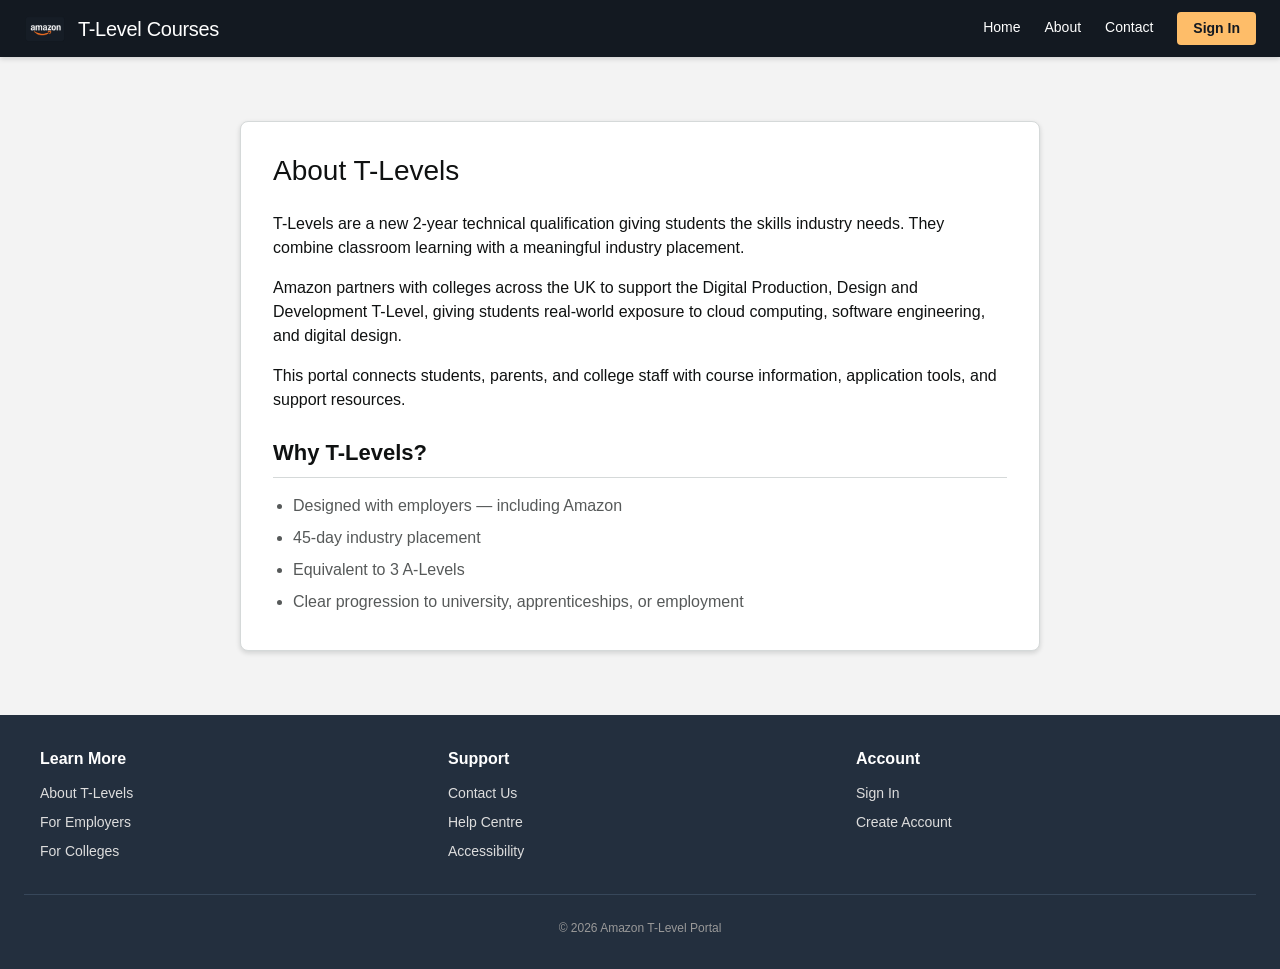
<file: src/main/resources/static/about.html>
<!DOCTYPE html><html lang="en"><head><link rel="stylesheet" href="styles/main.css"><meta charset="UTF-8"><meta name="viewport" content="width=device-width,initial-scale=1.0"><title>About — Amazon T-Level</title></head><body><header class="site-header"><a href="index.html" class="brand"><img src="assets/images/amazon-logo.png" alt="Amazon"><span>T-Level Courses</span></a><input type="checkbox" id="menu-toggle" class="menu-toggle"><label for="menu-toggle" class="menu-icon">☰</label><nav class="nav-links"><a href="index.html">Home</a><a href="about.html">About</a><a href="contact.html">Contact</a><a href="choose-login.html" class="btn-small">Sign In</a></nav></header><main><div class="container container-wide" style="max-width:800px"><h1 class="page-title">About T-Levels</h1><p style="margin-bottom:16px">T-Levels are a new 2-year technical qualification giving students the skills industry needs. They combine classroom learning with a meaningful industry placement.</p><p style="margin-bottom:16px">Amazon partners with colleges across the UK to support the Digital Production, Design and Development T-Level, giving students real-world exposure to cloud computing, software engineering, and digital design.</p><p style="margin-bottom:24px">This portal connects students, parents, and college staff with course information, application tools, and support resources.</p><h2 class="section-title">Why T-Levels?</h2><ul style="margin-left:20px;color:var(--text-secondary)"><li style="margin-bottom:8px">Designed with employers — including Amazon</li><li style="margin-bottom:8px">45-day industry placement</li><li style="margin-bottom:8px">Equivalent to 3 A-Levels</li><li style="margin-bottom:8px">Clear progression to university, apprenticeships, or employment</li></ul></div></main><footer class="site-footer"><div class="footer-content"><div class="footer-col"><h4>Learn More</h4><a href="about.html">About T-Levels</a><a href="#">For Employers</a><a href="#">For Colleges</a></div><div class="footer-col"><h4>Support</h4><a href="contact.html">Contact Us</a><a href="#">Help Centre</a><a href="#">Accessibility</a></div><div class="footer-col"><h4>Account</h4><a href="choose-login.html">Sign In</a><a href="signup.html">Create Account</a></div></div><div class="footer-bottom">© 2026 Amazon T-Level Portal</div></footer></body></html>
</file>
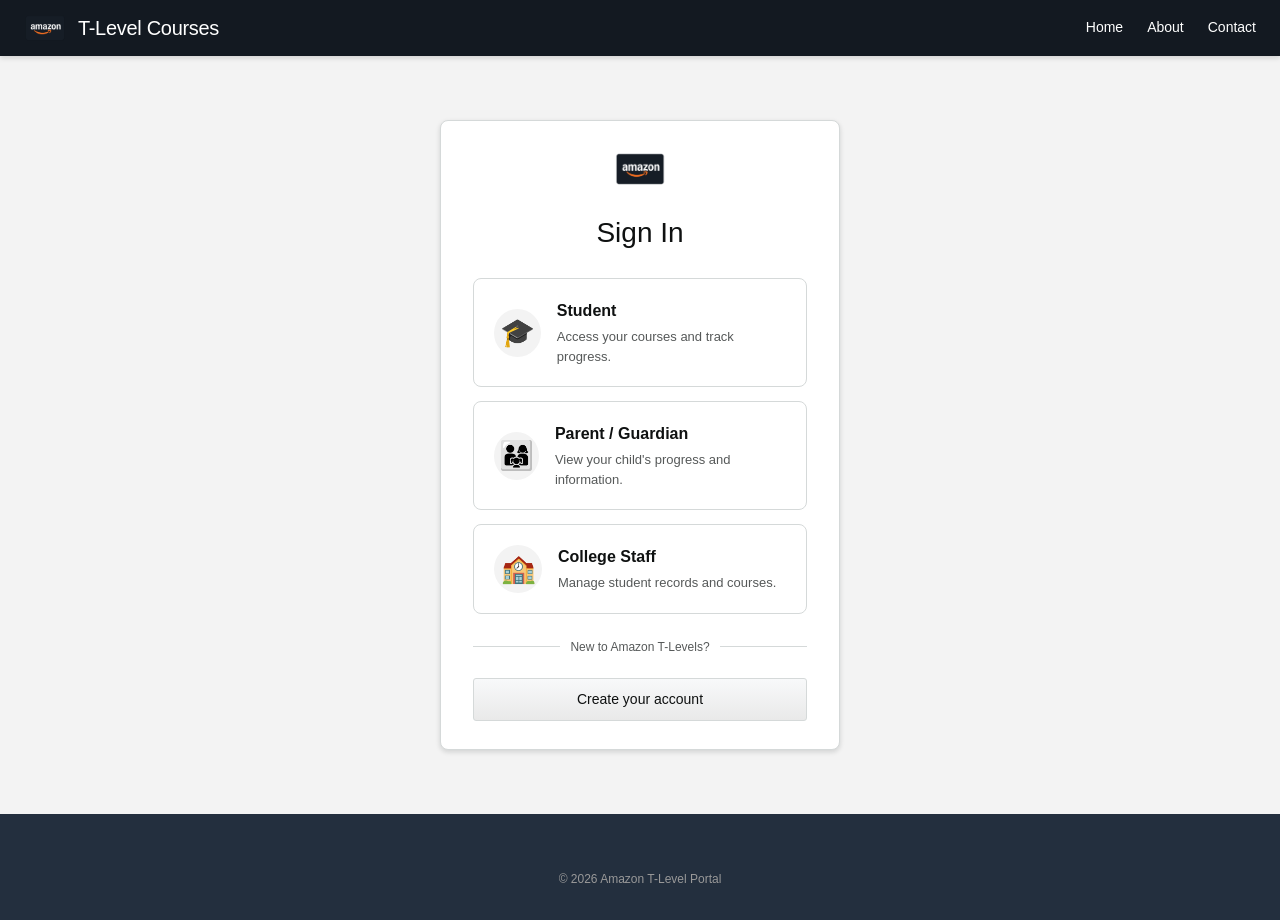
<file: src/main/resources/static/choose-login.html>
<!DOCTYPE html><html lang="en"><head><link rel="stylesheet" href="styles/main.css"><meta charset="UTF-8"><meta name="viewport" content="width=device-width,initial-scale=1.0"><title>Choose Login — Amazon T-Level</title></head><body><header class="site-header"><a href="index.html" class="brand"><img src="assets/images/amazon-logo.png" alt="Amazon"><span>T-Level Courses</span></a><input type="checkbox" id="menu-toggle" class="menu-toggle"><label for="menu-toggle" class="menu-icon">☰</label><nav class="nav-links"><a href="index.html">Home</a><a href="about.html">About</a><a href="contact.html">Contact</a></nav></header><main><div class="container"><div class="text-center mb-2"><img src="assets/images/amazon-logo.png" alt="Amazon" style="height:40px"></div><h1 class="text-center page-title">Sign In</h1><div class="choice-menu"><a href="student-login.html" class="choice-card"><div class="choice-icon">🎓</div><div class="choice-info"><h3>Student</h3><p>Access your courses and track progress.</p></div></a><a href="student-login.html" class="choice-card"><div class="choice-icon">👨‍👩‍👧</div><div class="choice-info"><h3>Parent / Guardian</h3><p>View your child's progress and information.</p></div></a><a href="student-login.html" class="choice-card"><div class="choice-icon">🏫</div><div class="choice-info"><h3>College Staff</h3><p>Manage student records and courses.</p></div></a></div><div class="divider"><span>New to Amazon T-Levels?</span></div><a href="signup.html" class="btn btn-secondary">Create your account</a></div></main><footer class="site-footer"><div class="footer-bottom" style="border:none;margin-top:0">© 2026 Amazon T-Level Portal</div></footer></body></html>
</file>
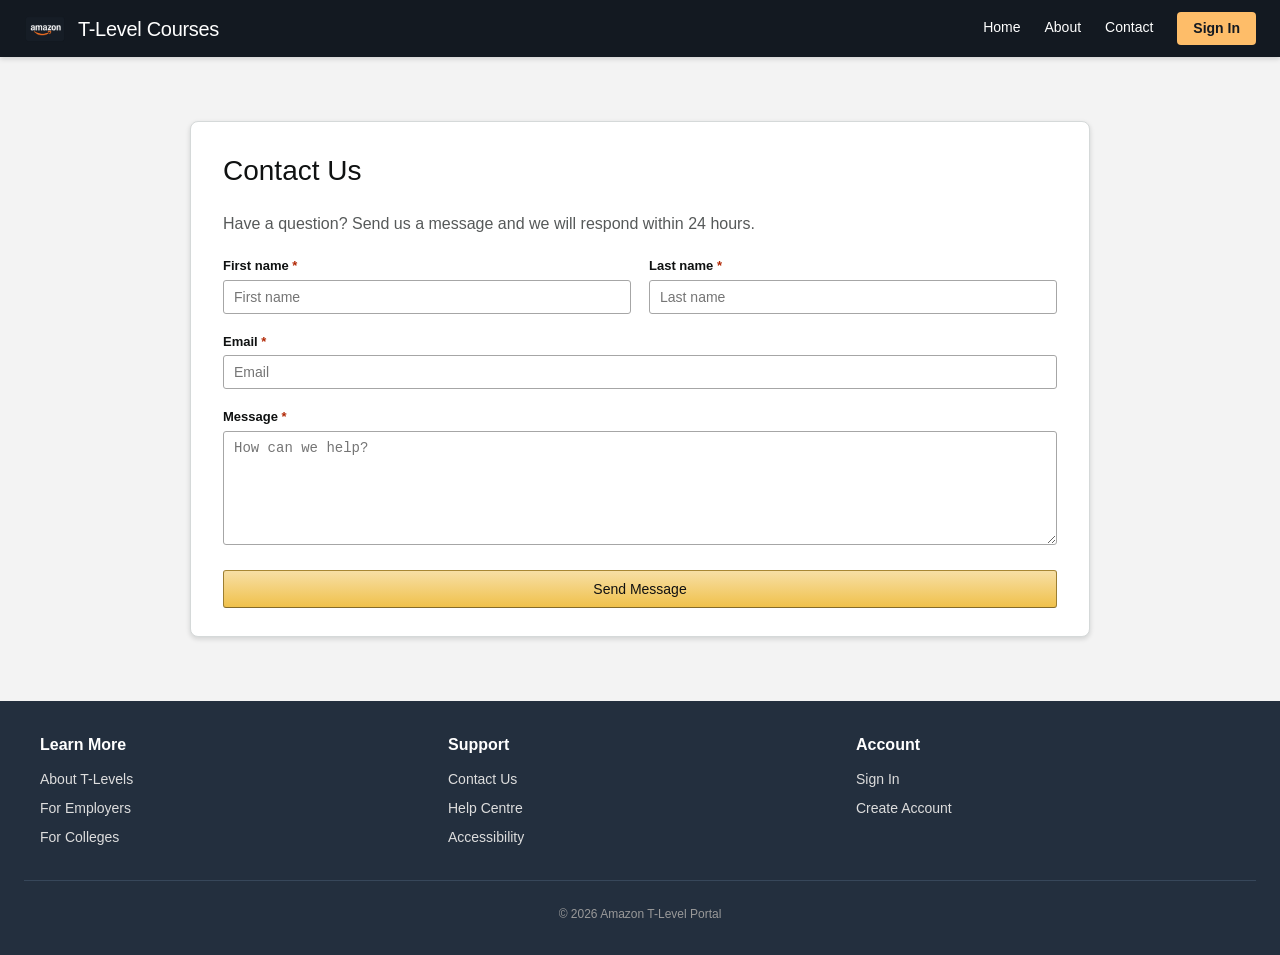
<file: src/main/resources/static/contact.html>
<!DOCTYPE html><html lang="en"><head><link rel="stylesheet" href="styles/main.css"><meta charset="UTF-8"><meta name="viewport" content="width=device-width,initial-scale=1.0"><title>Contact Us — Amazon T-Level</title></head><body><header class="site-header"><a href="index.html" class="brand"><img src="assets/images/amazon-logo.png" alt="Amazon"><span>T-Level Courses</span></a><input type="checkbox" id="menu-toggle" class="menu-toggle"><label for="menu-toggle" class="menu-icon">☰</label><nav class="nav-links"><a href="index.html">Home</a><a href="about.html">About</a><a href="contact.html">Contact</a><a href="choose-login.html" class="btn-small">Sign In</a></nav></header><main><div class="container container-wide"><h1 class="page-title">Contact Us</h1><p style="color:var(--text-secondary);margin-bottom:20px">Have a question? Send us a message and we will respond within 24 hours.</p><div id="alertBox" class="alert alert-success"></div><form id="contactForm" action="/api/contact/submit" method="POST"><div style="display:grid;gap:18px;grid-template-columns:1fr 1fr"><div class="form-group"><label for="fn">First name <span class="required">*</span></label><input type="text" id="fn" name="firstName" required placeholder="First name"></div><div class="form-group"><label for="ln">Last name <span class="required">*</span></label><input type="text" id="ln" name="lastName" required placeholder="Last name"></div></div><div class="form-group"><label for="em">Email <span class="required">*</span></label><input type="email" id="em" name="userEmail" required placeholder="Email"></div><div class="form-group"><label for="msg">Message <span class="required">*</span></label><textarea id="msg" name="messageBody" rows="6" required minlength="10" maxlength="2000" placeholder="How can we help?" style="resize:vertical"></textarea></div><button type="submit" class="btn btn-primary">Send Message</button></form></div></main><footer class="site-footer"><div class="footer-content"><div class="footer-col"><h4>Learn More</h4><a href="about.html">About T-Levels</a><a href="#">For Employers</a><a href="#">For Colleges</a></div><div class="footer-col"><h4>Support</h4><a href="contact.html">Contact Us</a><a href="#">Help Centre</a><a href="#">Accessibility</a></div><div class="footer-col"><h4>Account</h4><a href="choose-login.html">Sign In</a><a href="signup.html">Create Account</a></div></div><div class="footer-bottom">© 2026 Amazon T-Level Portal</div></footer><script>document.getElementById('contactForm').addEventListener('submit',async e=>{e.preventDefault();const f=e.target,a=document.getElementById('alertBox'),d=new URLSearchParams(new FormData(f));try{const r=await fetch(f.action,{method:'POST',body:d,headers:{'Content-Type':'application/x-www-form-urlencoded'}});const j=await r.json();if(j.success){a.className='alert alert-success visible';a.textContent=j.message;f.reset()}else{a.className='alert alert-error visible';a.textContent=j.message||'Failed to send.'}}catch(x){a.className='alert alert-error visible';a.textContent='Network error. Please try again.'}})</script></body></html>
</file>
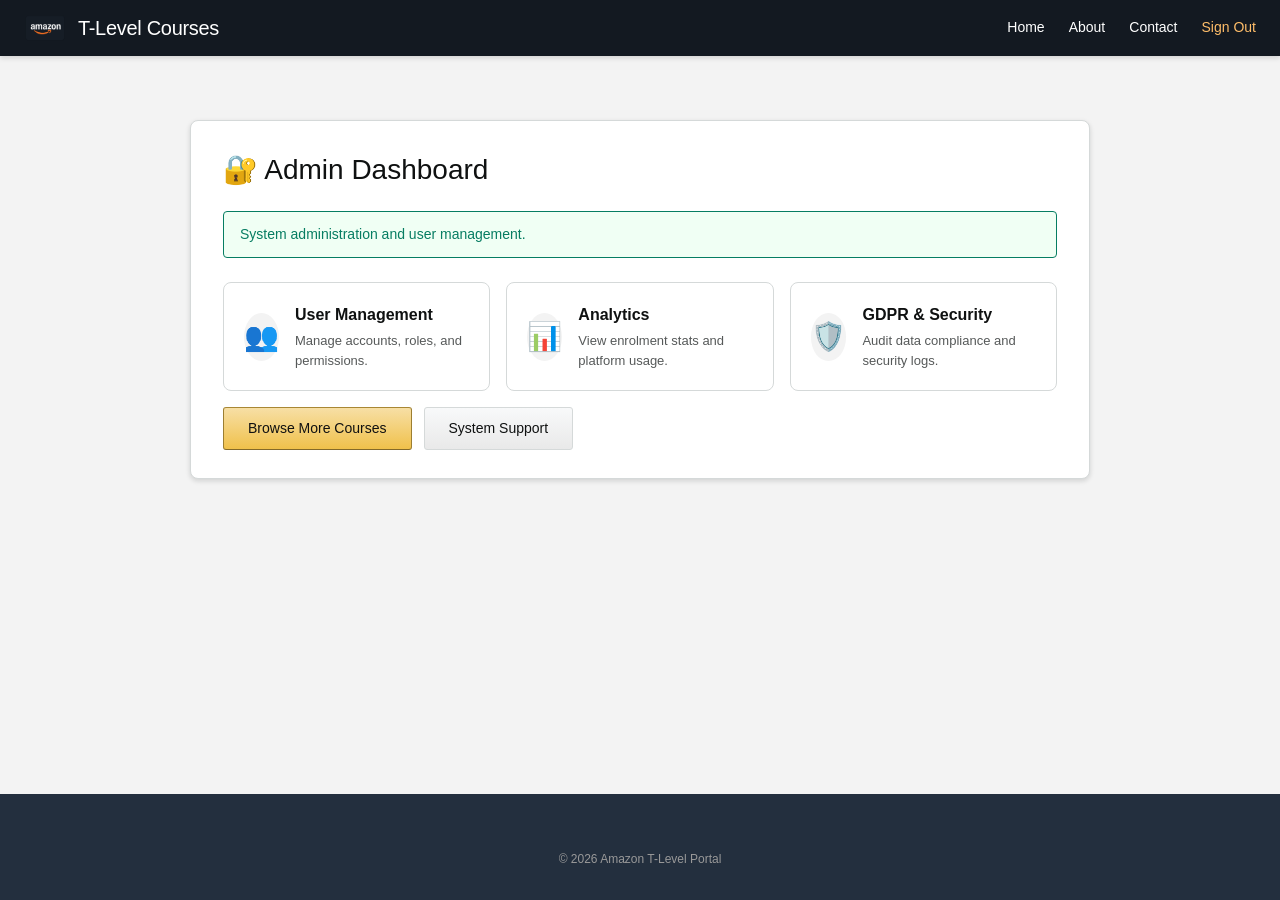
<file: src/main/resources/static/dashboard-admin.html>
<!DOCTYPE html><html lang="en"><head><link rel="stylesheet" href="styles/main.css"><meta charset="UTF-8"><meta name="viewport" content="width=device-width,initial-scale=1.0"><title>Admin Dashboard — Amazon T-Level</title></head><body><header class="site-header"><a href="index.html" class="brand"><img src="assets/images/amazon-logo.png" alt="Amazon"><span>T-Level Courses</span></a><input type="checkbox" id="menu-toggle" class="menu-toggle"><label for="menu-toggle" class="menu-icon">☰</label><nav class="nav-links"><a href="index.html">Home</a><a href="about.html">About</a><a href="contact.html">Contact</a><a href="#" onclick="logout()" style="color:var(--amazon-orange)">Sign Out</a></nav></header><main><div class="container container-wide"><h1 class="page-title">🔐 Admin Dashboard</h1><div class="alert alert-success visible">System administration and user management.</div><div style="display:grid;gap:16px;grid-template-columns:repeat(auto-fit,minmax(220px,1fr));margin-top:24px"><div class="choice-card" style="cursor:default"><div class="choice-icon">👥</div><div class="choice-info"><h3>User Management</h3><p>Manage accounts, roles, and permissions.</p></div></div><div class="choice-card" style="cursor:default"><div class="choice-icon">📊</div><div class="choice-info"><h3>Analytics</h3><p>View enrolment stats and platform usage.</p></div></div><div class="choice-card" style="cursor:default"><div class="choice-icon">🛡️</div><div class="choice-info"><h3>GDPR & Security</h3><p>Audit data compliance and security logs.</p></div></div></div><div class="mt-2" style="display:flex;gap:12px;flex-wrap:wrap"><a href="index.html" class="btn btn-primary" style="width:auto;padding:10px 24px">Browse More Courses</a><a href="contact.html" class="btn btn-secondary" style="width:auto;padding:10px 24px">System Support</a></div></div></main><footer class="site-footer"><div class="footer-bottom" style="border:none;margin-top:0">© 2026 Amazon T-Level Portal</div></footer><script>async function logout(){try{await fetch('/api/logout',{method:'POST'})}catch(e){}window.location.href='choose-login.html'}</script></body></html>
</file>
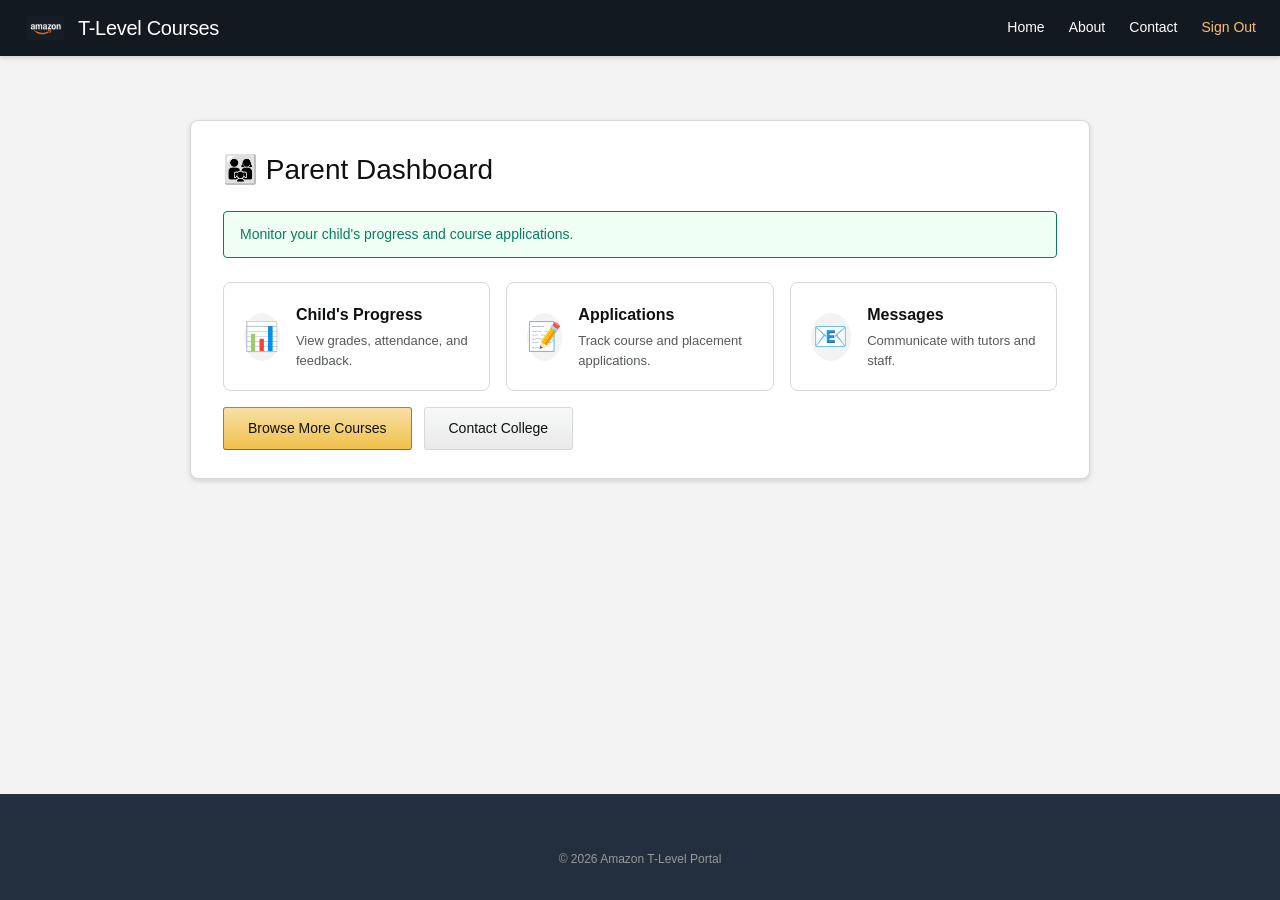
<file: src/main/resources/static/dashboard-parent.html>
<!DOCTYPE html><html lang="en"><head><link rel="stylesheet" href="styles/main.css"><meta charset="UTF-8"><meta name="viewport" content="width=device-width,initial-scale=1.0"><title>Parent Dashboard — Amazon T-Level</title></head><body><header class="site-header"><a href="index.html" class="brand"><img src="assets/images/amazon-logo.png" alt="Amazon"><span>T-Level Courses</span></a><input type="checkbox" id="menu-toggle" class="menu-toggle"><label for="menu-toggle" class="menu-icon">☰</label><nav class="nav-links"><a href="index.html">Home</a><a href="about.html">About</a><a href="contact.html">Contact</a><a href="#" onclick="logout()" style="color:var(--amazon-orange)">Sign Out</a></nav></header><main><div class="container container-wide"><h1 class="page-title">👨‍👩‍👧 Parent Dashboard</h1><div class="alert alert-success visible">Monitor your child's progress and course applications.</div><div style="display:grid;gap:16px;grid-template-columns:repeat(auto-fit,minmax(220px,1fr));margin-top:24px"><div class="choice-card" style="cursor:default"><div class="choice-icon">📊</div><div class="choice-info"><h3>Child's Progress</h3><p>View grades, attendance, and feedback.</p></div></div><div class="choice-card" style="cursor:default"><div class="choice-icon">📝</div><div class="choice-info"><h3>Applications</h3><p>Track course and placement applications.</p></div></div><div class="choice-card" style="cursor:default"><div class="choice-icon">📧</div><div class="choice-info"><h3>Messages</h3><p>Communicate with tutors and staff.</p></div></div></div><div class="mt-2" style="display:flex;gap:12px;flex-wrap:wrap"><a href="index.html" class="btn btn-primary" style="width:auto;padding:10px 24px">Browse More Courses</a><a href="contact.html" class="btn btn-secondary" style="width:auto;padding:10px 24px">Contact College</a></div></div></main><footer class="site-footer"><div class="footer-bottom" style="border:none;margin-top:0">© 2026 Amazon T-Level Portal</div></footer><script>async function logout(){try{await fetch('/api/logout',{method:'POST'})}catch(e){}window.location.href='choose-login.html'}</script></body></html>
</file>
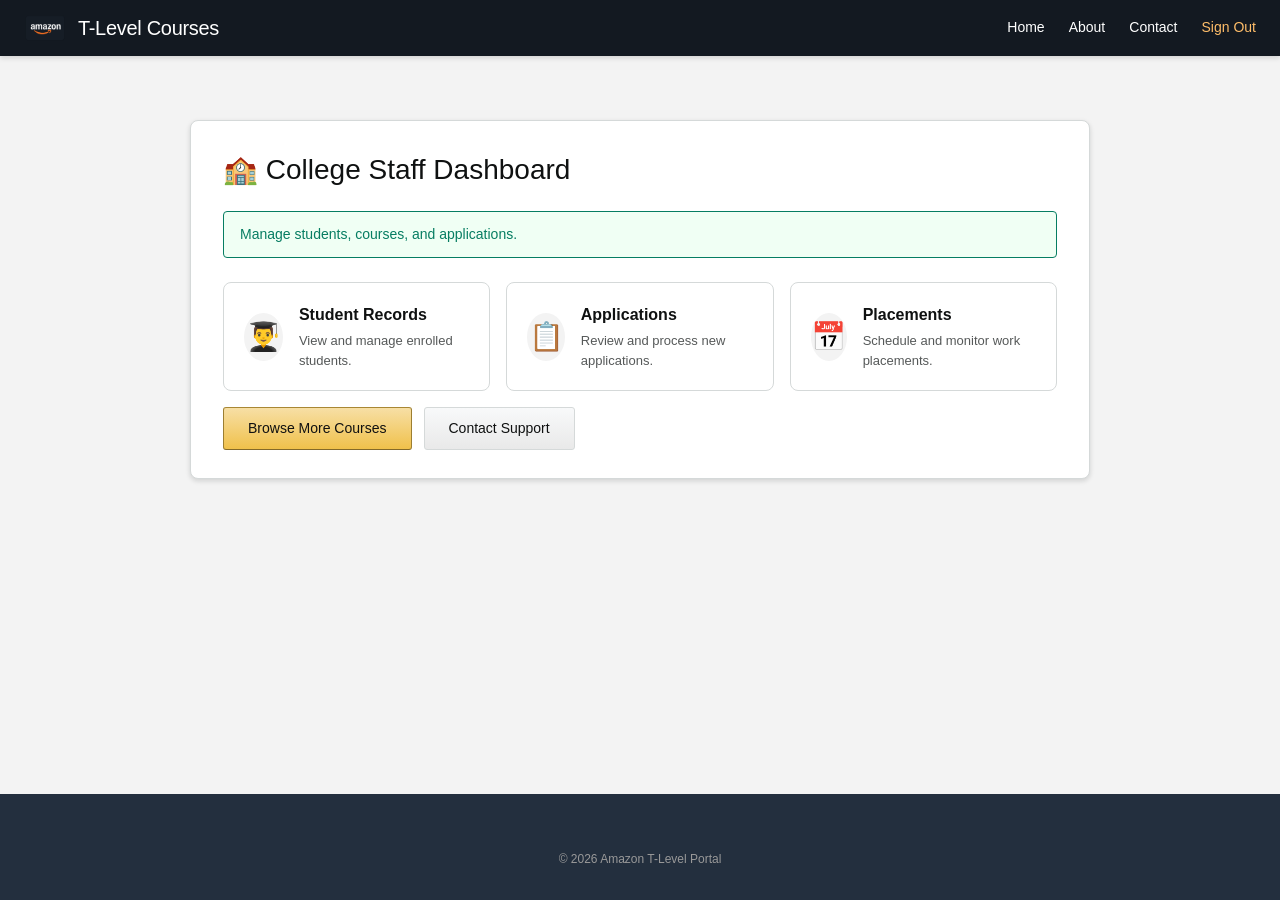
<file: src/main/resources/static/dashboard-staff.html>
<!DOCTYPE html><html lang="en"><head><link rel="stylesheet" href="styles/main.css"><meta charset="UTF-8"><meta name="viewport" content="width=device-width,initial-scale=1.0"><title>Staff Dashboard — Amazon T-Level</title></head><body><header class="site-header"><a href="index.html" class="brand"><img src="assets/images/amazon-logo.png" alt="Amazon"><span>T-Level Courses</span></a><input type="checkbox" id="menu-toggle" class="menu-toggle"><label for="menu-toggle" class="menu-icon">☰</label><nav class="nav-links"><a href="index.html">Home</a><a href="about.html">About</a><a href="contact.html">Contact</a><a href="#" onclick="logout()" style="color:var(--amazon-orange)">Sign Out</a></nav></header><main><div class="container container-wide"><h1 class="page-title">🏫 College Staff Dashboard</h1><div class="alert alert-success visible">Manage students, courses, and applications.</div><div style="display:grid;gap:16px;grid-template-columns:repeat(auto-fit,minmax(220px,1fr));margin-top:24px"><div class="choice-card" style="cursor:default"><div class="choice-icon">👨‍🎓</div><div class="choice-info"><h3>Student Records</h3><p>View and manage enrolled students.</p></div></div><div class="choice-card" style="cursor:default"><div class="choice-icon">📋</div><div class="choice-info"><h3>Applications</h3><p>Review and process new applications.</p></div></div><div class="choice-card" style="cursor:default"><div class="choice-icon">📅</div><div class="choice-info"><h3>Placements</h3><p>Schedule and monitor work placements.</p></div></div></div><div class="mt-2" style="display:flex;gap:12px;flex-wrap:wrap"><a href="index.html" class="btn btn-primary" style="width:auto;padding:10px 24px">Browse More Courses</a><a href="contact.html" class="btn btn-secondary" style="width:auto;padding:10px 24px">Contact Support</a></div></div></main><footer class="site-footer"><div class="footer-bottom" style="border:none;margin-top:0">© 2026 Amazon T-Level Portal</div></footer><script>async function logout(){try{await fetch('/api/logout',{method:'POST'})}catch(e){}window.location.href='choose-login.html'}</script></body></html>
</file>
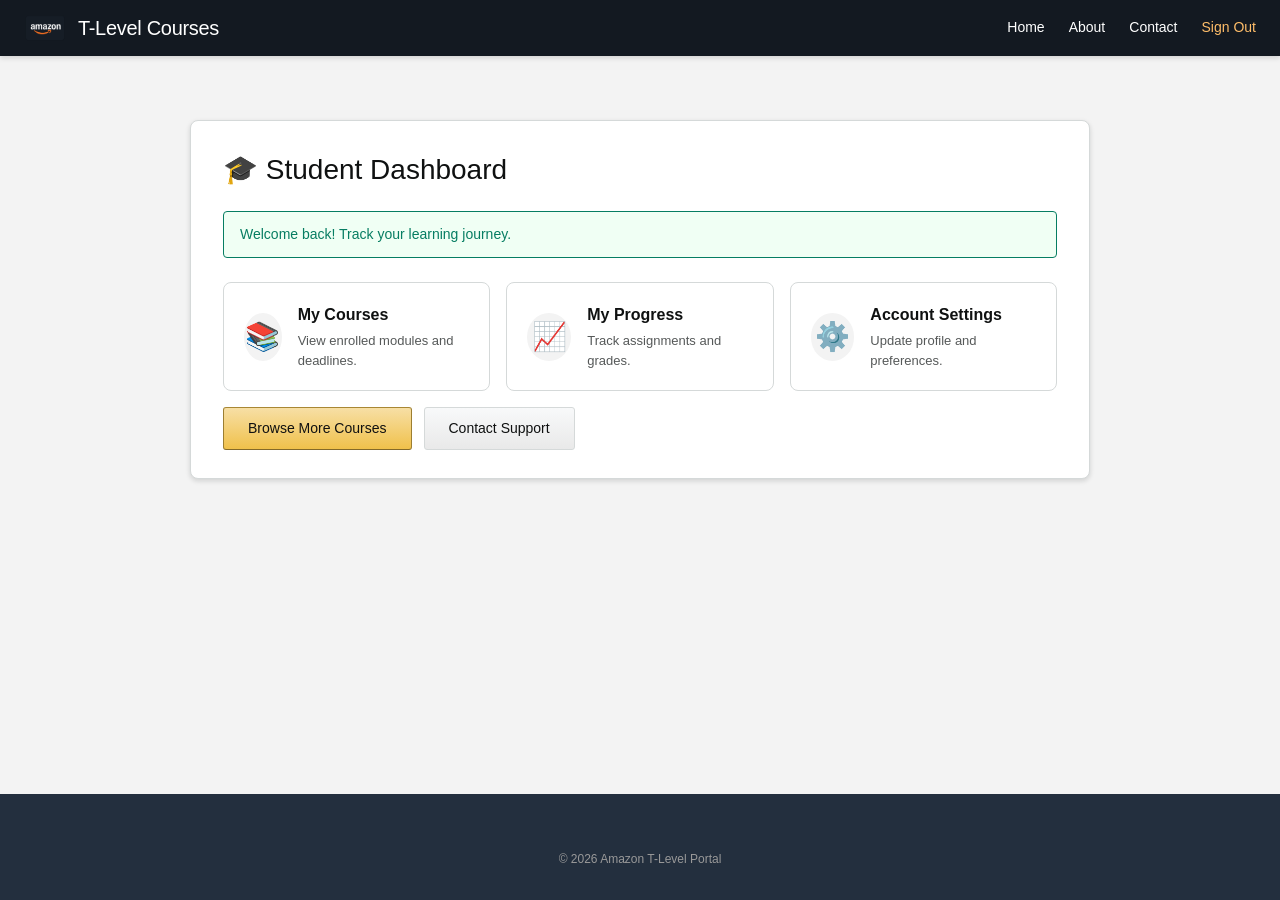
<file: src/main/resources/static/dashboard-student.html>
<!DOCTYPE html><html lang="en"><head><link rel="stylesheet" href="styles/main.css"><meta charset="UTF-8"><meta name="viewport" content="width=device-width,initial-scale=1.0"><title>Student Dashboard — Amazon T-Level</title></head><body><header class="site-header"><a href="index.html" class="brand"><img src="assets/images/amazon-logo.png" alt="Amazon"><span>T-Level Courses</span></a><input type="checkbox" id="menu-toggle" class="menu-toggle"><label for="menu-toggle" class="menu-icon">☰</label><nav class="nav-links"><a href="index.html">Home</a><a href="about.html">About</a><a href="contact.html">Contact</a><a href="#" onclick="logout()" style="color:var(--amazon-orange)">Sign Out</a></nav></header><main><div class="container container-wide"><h1 class="page-title">🎓 Student Dashboard</h1><div class="alert alert-success visible">Welcome back! Track your learning journey.</div><div style="display:grid;gap:16px;grid-template-columns:repeat(auto-fit,minmax(220px,1fr));margin-top:24px"><div class="choice-card" style="cursor:default"><div class="choice-icon">📚</div><div class="choice-info"><h3>My Courses</h3><p>View enrolled modules and deadlines.</p></div></div><div class="choice-card" style="cursor:default"><div class="choice-icon">📈</div><div class="choice-info"><h3>My Progress</h3><p>Track assignments and grades.</p></div></div><div class="choice-card" style="cursor:default"><div class="choice-icon">⚙️</div><div class="choice-info"><h3>Account Settings</h3><p>Update profile and preferences.</p></div></div></div><div class="mt-2" style="display:flex;gap:12px;flex-wrap:wrap"><a href="index.html" class="btn btn-primary" style="width:auto;padding:10px 24px">Browse More Courses</a><a href="contact.html" class="btn btn-secondary" style="width:auto;padding:10px 24px">Contact Support</a></div></div></main><footer class="site-footer"><div class="footer-bottom" style="border:none;margin-top:0">© 2026 Amazon T-Level Portal</div></footer><script>async function logout(){try{await fetch('/api/logout',{method:'POST'})}catch(e){}window.location.href='choose-login.html'}</script></body></html>
</file>
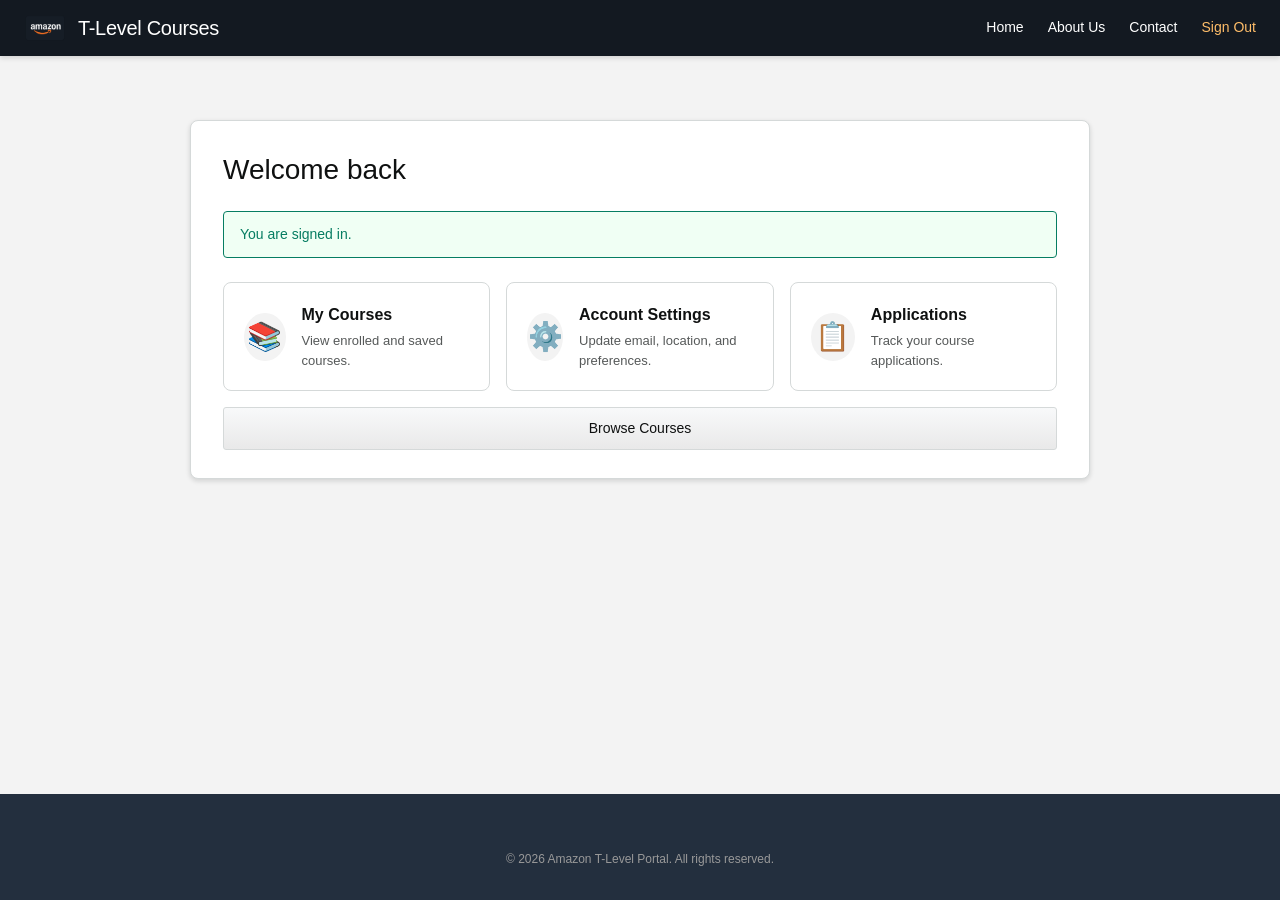
<file: src/main/resources/static/dashboard.htm>
<!DOCTYPE html>
<html lang="en">
<head>
  <link rel="stylesheet" href="styles/main.css">
  <meta charset="UTF-8">
  <meta name="viewport" content="width=device-width, initial-scale=1.0">
  <title>Dashboard — Amazon T-Level</title>
</head>
<body>
  <header class="site-header">
    <a href="index.html" class="brand">
      <img src="assets/images/amazon-logo.png" alt="Amazon Logo">
      <span>T-Level Courses</span>
    </a>
    <input type="checkbox" id="menu-toggle" class="menu-toggle">
    <label for="menu-toggle" class="menu-icon">☰</label>
    <nav class="nav-links">
      <a href="index.html">Home</a>
      <a href="about.html">About Us</a>
      <a href="contact.html">Contact</a>
      <a href="#" onclick="logout()" style="color: var(--amazon-orange);">Sign Out</a>
    </nav>
  </header>

  <main>
    <div class="container container-wide">
      <h1 class="page-title">Welcome back</h1>
      <div id="alertBox" class="alert alert-success visible">You are signed in.</div>

      <div style="display: grid; gap: 16px; grid-template-columns: repeat(auto-fit, minmax(220px, 1fr)); margin-top: 24px;">
        <div class="choice-card" style="cursor: default;">
          <div class="choice-icon">📚</div>
          <div class="choice-info">
            <h3>My Courses</h3>
            <p>View enrolled and saved courses.</p>
          </div>
        </div>
        <div class="choice-card" style="cursor: default;">
          <div class="choice-icon">⚙️</div>
          <div class="choice-info">
            <h3>Account Settings</h3>
            <p>Update email, location, and preferences.</p>
          </div>
        </div>
        <div class="choice-card" style="cursor: default;">
          <div class="choice-icon">📋</div>
          <div class="choice-info">
            <h3>Applications</h3>
            <p>Track your course applications.</p>
          </div>
        </div>
      </div>

      <div class="mt-2">
        <a href="index.html" class="btn btn-secondary">Browse Courses</a>
      </div>
    </div>
  </main>

  <footer class="site-footer">
    <div class="footer-bottom" style="border:none; margin-top:0;">
      © 2026 Amazon T-Level Portal. All rights reserved.
    </div>
  </footer>

  <script>
    async function logout() {
      try {
        await fetch('/api/logout', { method: 'POST' });
      } catch(e) {}
      window.location.href = 'choose-login.html';
    }
  </script>
</body>
</html>
</file>
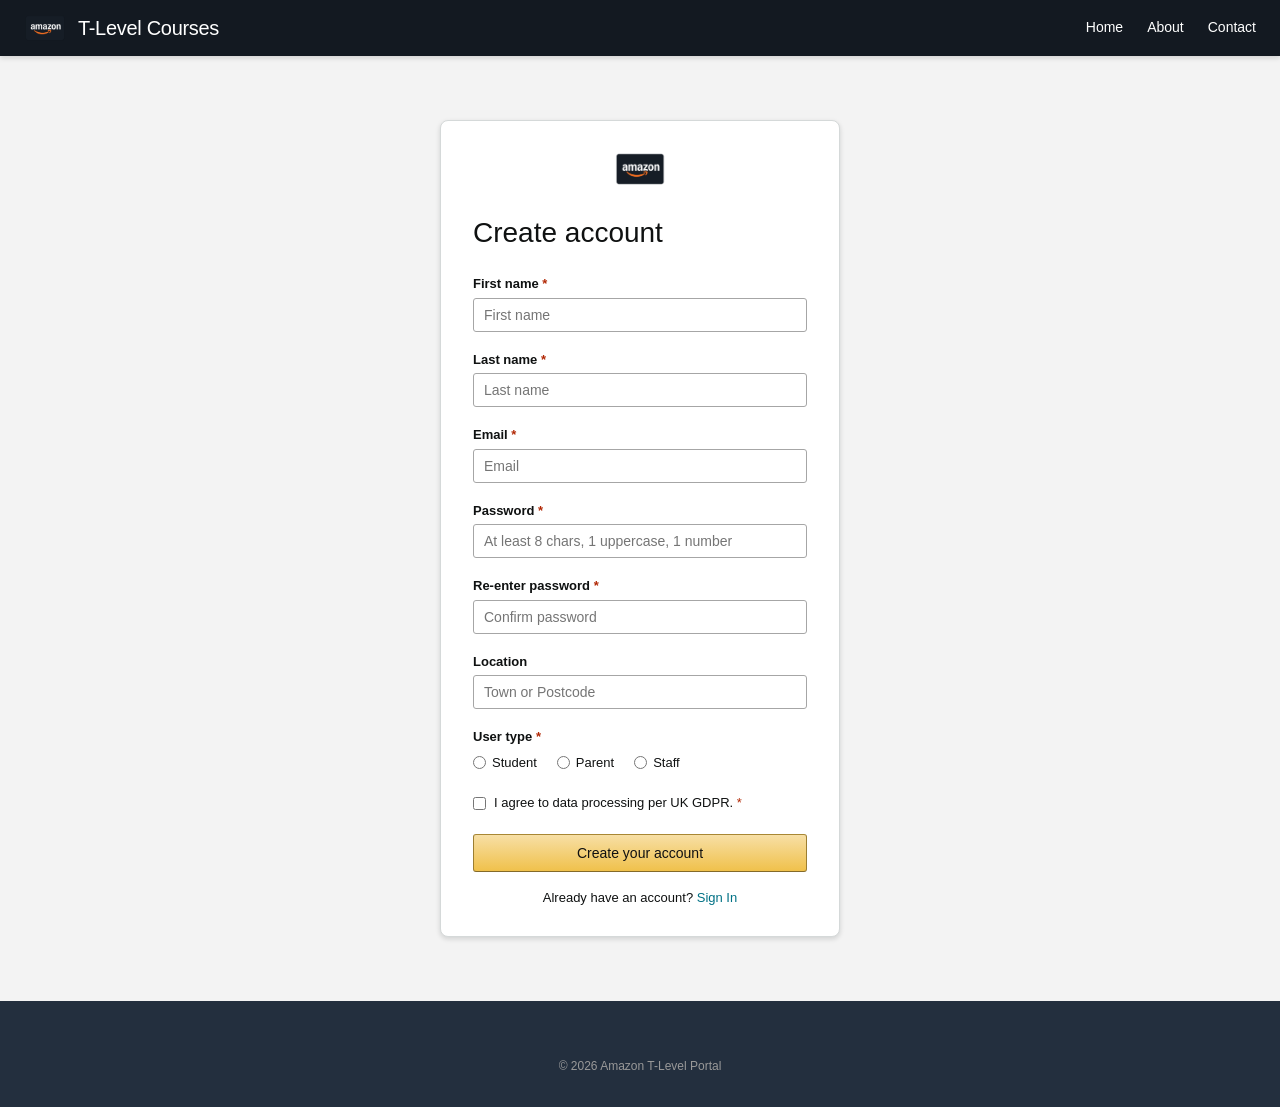
<file: src/main/resources/static/signup.html>
<!DOCTYPE html><html lang="en"><head><link rel="stylesheet" href="styles/main.css"><meta charset="UTF-8"><meta name="viewport" content="width=device-width,initial-scale=1.0"><title>Create Account — Amazon T-Level</title></head><body><header class="site-header"><a href="index.html" class="brand"><img src="assets/images/amazon-logo.png" alt="Amazon"><span>T-Level Courses</span></a><input type="checkbox" id="menu-toggle" class="menu-toggle"><label for="menu-toggle" class="menu-icon">☰</label><nav class="nav-links"><a href="index.html">Home</a><a href="about.html">About</a><a href="contact.html">Contact</a></nav></header><main><div class="container"><div class="text-center mb-2"><img src="assets/images/amazon-logo.png" alt="Amazon" style="height:40px"></div><h1 class="page-title">Create account</h1><div id="alertBox" class="alert alert-error"></div><form id="signupForm" action="/api/register" method="POST"><div class="form-group"><label for="fname">First name <span class="required">*</span></label><input type="text" id="fname" name="userFirstName" required placeholder="First name"></div><div class="form-group"><label for="lname">Last name <span class="required">*</span></label><input type="text" id="lname" name="userLastName" required placeholder="Last name"></div><div class="form-group"><label for="email">Email <span class="required">*</span></label><input type="email" id="email" name="userEmail" required placeholder="Email"></div><div class="form-group"><label for="password">Password <span class="required">*</span></label><input type="password" id="password" name="userPassword" required minlength="8" placeholder="At least 8 chars, 1 uppercase, 1 number"></div><div class="form-group"><label for="confirm">Re-enter password <span class="required">*</span></label><input type="password" id="confirm" required placeholder="Confirm password"><p class="error-text" id="matchError">Passwords do not match.</p></div><div class="form-group"><label for="location">Location</label><input type="text" id="location" name="userLocation" placeholder="Town or Postcode"></div><div class="form-group"><label>User type <span class="required">*</span></label><div class="radio-group"><label><input type="radio" name="userType" value="STUDENT" required> Student</label><label><input type="radio" name="userType" value="PARENT"> Parent</label><label><input type="radio" name="userType" value="COLLEGE_STAFF"> Staff</label></div></div><div class="form-group"><div class="checkbox-group"><input type="checkbox" id="gdpr" name="gdprConsent" value="true" required><label for="gdpr">I agree to data processing per UK GDPR. <span class="required">*</span></label></div></div><button type="submit" class="btn btn-primary">Create your account</button></form><p class="mt-2" style="font-size:13px;text-align:center">Already have an account? <a href="choose-login.html" class="help-link">Sign In</a></p></div></main><footer class="site-footer"><div class="footer-bottom" style="border:none;margin-top:0">© 2026 Amazon T-Level Portal</div></footer><script>const f=document.getElementById('signupForm'),a=document.getElementById('alertBox'),p=document.getElementById('password'),c=document.getElementById('confirm'),m=document.getElementById('matchError');c.addEventListener('input',()=>{if(c.value&&c.value!==p.value){c.classList.add('error');m.classList.add('visible')}else{c.classList.remove('error');m.classList.remove('visible')}});f.addEventListener('submit',async e=>{e.preventDefault();if(p.value!==c.value){a.className='alert alert-error visible';a.textContent='Passwords do not match.';return}if(!/(?=.*[A-Z])(?=.*[0-9])/.test(p.value)){a.className='alert alert-error visible';a.textContent='Password needs 1 uppercase and 1 number.';return}const d=new URLSearchParams(new FormData(f));try{const r=await fetch(f.action,{method:'POST',body:d,headers:{'Content-Type':'application/x-www-form-urlencoded'}});const j=await r.json();if(j.success){a.className='alert alert-success visible';a.textContent=j.message||'Account created!';setTimeout(()=>window.location.href='student-login.html',1200)}else{a.className='alert alert-error visible';a.textContent=j.message||'Registration failed.'}}catch(x){a.className='alert alert-error visible';a.textContent='Network error. Please try again.'}})</script></body></html>
</file>
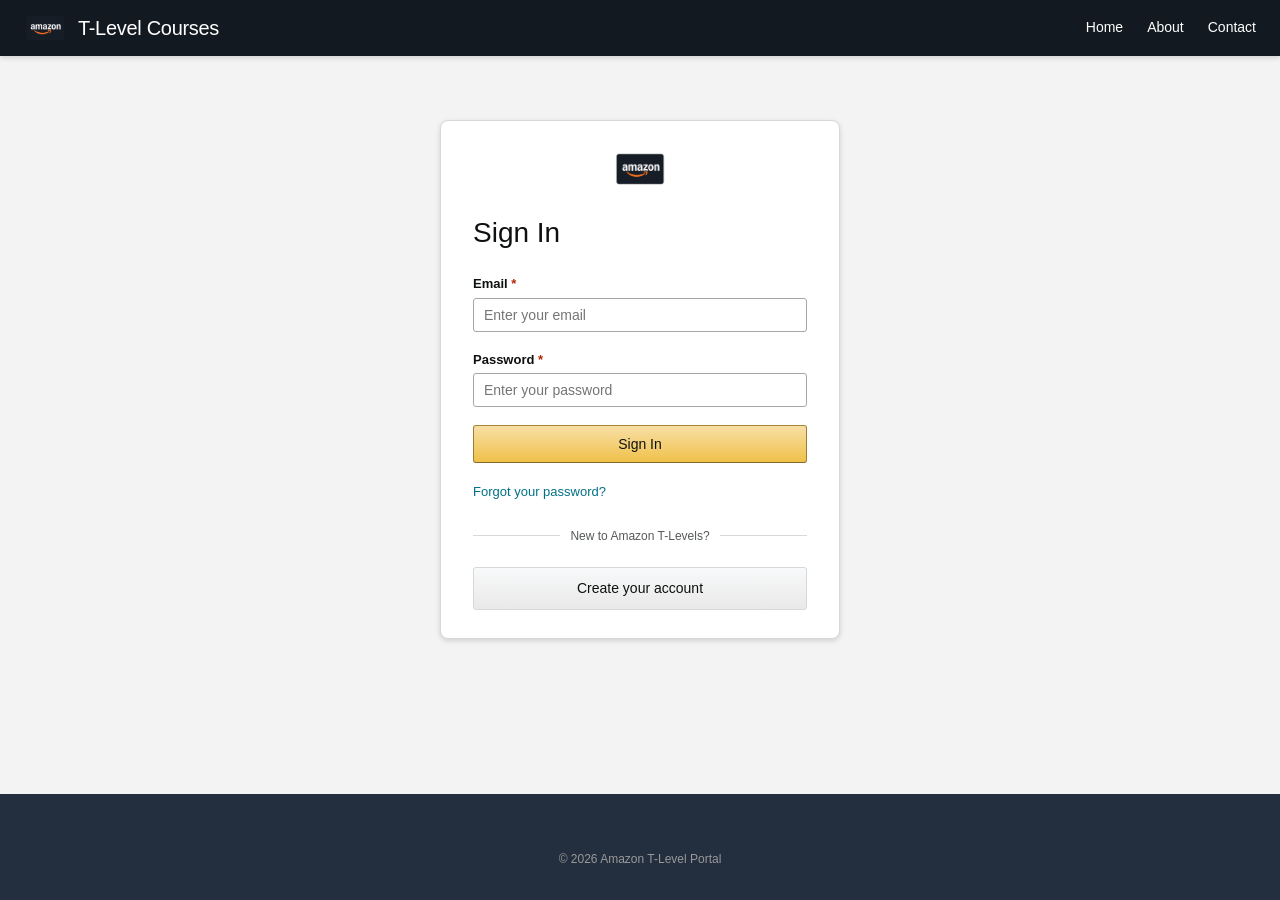
<file: src/main/resources/static/student-login.html>
<!DOCTYPE html><html lang="en"><head><link rel="stylesheet" href="styles/main.css"><meta charset="UTF-8"><meta name="viewport" content="width=device-width,initial-scale=1.0"><title>Sign In — Amazon T-Level</title></head><body><header class="site-header"><a href="index.html" class="brand"><img src="assets/images/amazon-logo.png" alt="Amazon"><span>T-Level Courses</span></a><input type="checkbox" id="menu-toggle" class="menu-toggle"><label for="menu-toggle" class="menu-icon">☰</label><nav class="nav-links"><a href="index.html">Home</a><a href="about.html">About</a><a href="contact.html">Contact</a></nav></header><main><div class="container"><div class="text-center mb-2"><img src="assets/images/amazon-logo.png" alt="Amazon" style="height:40px"></div><h1 class="page-title">Sign In</h1><div id="alertBox" class="alert alert-error"></div><form id="loginForm" action="/api/login" method="POST"><div class="form-group"><label for="email">Email <span class="required">*</span></label><input type="email" id="email" name="inputEmail" required placeholder="Enter your email"></div><div class="form-group"><label for="password">Password <span class="required">*</span></label><input type="password" id="password" name="inputPassword" required placeholder="Enter your password"></div><button type="submit" class="btn btn-primary">Sign In</button></form><div class="mt-2"><a href="#" class="help-link">Forgot your password?</a></div><div class="divider"><span>New to Amazon T-Levels?</span></div><a href="signup.html" class="btn btn-secondary">Create your account</a></div></main><footer class="site-footer"><div class="footer-bottom" style="border:none;margin-top:0">© 2026 Amazon T-Level Portal</div></footer><script>document.getElementById('loginForm').addEventListener('submit',async function(e){e.preventDefault();const f=e.target,a=document.getElementById('alertBox'),d=new URLSearchParams(new FormData(f));try{const r=await fetch(f.action,{method:'POST',body:d,headers:{'Content-Type':'application/x-www-form-urlencoded'}});const j=await r.json();if(j.success){a.className='alert alert-success visible';a.textContent='Login successful! Redirecting...';let dest='dashboard-student.html';if(j.userRole==='PARENT')dest='dashboard-parent.html';else if(j.userRole==='COLLEGE_STAFF')dest='dashboard-staff.html';else if(j.userRole==='AMAZON_STAFF'||j.userRole==='ADMIN')dest='dashboard-admin.html';setTimeout(()=>window.location.href=dest,800)}else{a.className='alert alert-error visible';a.textContent=j.message||'Invalid email or password.'}}catch(x){a.className='alert alert-error visible';a.textContent='Network error. Please try again.'}})</script></body></html>
</file>
<file: src/main/resources/static/styles/main.css>
:root{--amazon-dark:#131921;--amazon-light:#232f3e;--amazon-orange:#febd69;--amazon-orange-dark:#f3a847;--amazon-blue:#007185;--amazon-link:#007185;--amazon-link-hover:#c7511f;--bg-gray:#f3f3f3;--border-gray:#d5d9d9;--text-dark:#0f1111;--text-secondary:#565959;--error-red:#b12704;--success-green:#067d62;--white:#ffffff;--radius:8px;--shadow:0 2px 5px rgba(15,17,17,0.15)}
*{margin:0;padding:0;box-sizing:border-box}
body{font-family:'Amazon Ember',-apple-system,BlinkMacSystemFont,'Segoe UI',Roboto,Helvetica,Arial,sans-serif;background:var(--bg-gray);color:var(--text-dark);line-height:1.5;min-height:100vh;display:flex;flex-direction:column}
.site-header{background:var(--amazon-dark);color:var(--white);padding:12px 24px;display:flex;align-items:center;justify-content:space-between;position:sticky;top:0;z-index:100;box-shadow:var(--shadow)}
.brand{display:flex;align-items:center;gap:12px;text-decoration:none;color:var(--white)}
.brand img{height:32px;width:auto}
.brand span{font-size:20px;font-weight:500;letter-spacing:-0.3px}
.menu-toggle{display:none}
.menu-icon{display:none;font-size:24px;cursor:pointer;color:var(--white)}
.nav-links{display:flex;gap:24px;align-items:center}
.nav-links a{color:var(--white);text-decoration:none;font-size:14px;padding:4px 0;border-bottom:2px solid transparent;transition:border-color 0.2s}
.nav-links a:hover{border-bottom-color:var(--amazon-orange)}
.nav-links .btn-small{background:var(--amazon-orange);color:var(--amazon-dark);padding:6px 16px;border-radius:4px;font-weight:600;border:none;border-bottom:none!important}
.nav-links .btn-small:hover{background:var(--amazon-orange-dark)}
main{flex:1;width:100%;max-width:1200px;margin:0 auto;padding:24px}
.container{width:100%;max-width:400px;margin:40px auto;background:var(--white);border:1px solid var(--border-gray);border-radius:var(--radius);padding:28px 32px;box-shadow:var(--shadow)}
.container-wide{max-width:900px}
.page-title{font-size:28px;font-weight:400;margin-bottom:20px;color:var(--text-dark)}
.section-title{font-size:22px;font-weight:600;margin-bottom:16px;padding-bottom:8px;border-bottom:1px solid var(--border-gray)}
.hero{background:linear-gradient(135deg,var(--amazon-dark) 0%,var(--amazon-light) 100%);color:var(--white);padding:60px 24px;text-align:center;border-radius:var(--radius);margin-bottom:32px}
.hero h1{font-size:36px;font-weight:700;margin-bottom:12px}
.hero p{font-size:18px;opacity:0.9;max-width:600px;margin:0 auto 24px}
.hero .btn-primary{background:var(--amazon-orange);color:var(--amazon-dark);font-size:16px;padding:12px 32px;border-radius:4px;text-decoration:none;display:inline-block;font-weight:600}
.hero .btn-primary:hover{background:var(--amazon-orange-dark)}
.form-group{margin-bottom:18px}
label{display:block;font-size:13px;font-weight:700;margin-bottom:4px;color:var(--text-dark)}
label .required{color:var(--error-red)}
input[type="text"],input[type="email"],input[type="password"],input[type="tel"],textarea,select{width:100%;padding:8px 10px;font-size:14px;border:1px solid #a6a6a6;border-radius:3px;outline:none;transition:all 0.15s ease;background:var(--white);color:var(--text-dark)}
input:focus,textarea:focus,select:focus{border-color:#e77600;box-shadow:0 0 3px 2px rgba(228,121,17,0.5);background:#f7feff}
input.error,textarea.error{border-color:var(--error-red);box-shadow:0 0 0 1px var(--error-red)}
.error-text{color:var(--error-red);font-size:12px;margin-top:4px;display:none}
input.error+.error-text,.error-text.visible{display:block}
.radio-group{display:flex;gap:20px;margin-top:6px}
.radio-group label{font-weight:400;display:flex;align-items:center;gap:6px;cursor:pointer}
.checkbox-group{display:flex;align-items:flex-start;gap:8px;margin-top:6px}
.checkbox-group input{margin-top:3px}
.checkbox-group label{font-weight:400;line-height:1.4}
.btn{width:100%;padding:10px 0;font-size:14px;border-radius:3px;cursor:pointer;text-align:center;text-decoration:none;display:inline-block;border:1px solid;font-weight:500;transition:all 0.15s ease}
.btn-primary{background:linear-gradient(to bottom,#f7dfa5,#f0c14b);border-color:#a88734 #9c7e31 #846a29;color:#111}
.btn-primary:hover{background:linear-gradient(to bottom,#f5d78e,#eeb933)}
.btn-secondary{background:linear-gradient(to bottom,#f8f9fa,#e9e9e9);border-color:#d5d9d9;color:var(--text-dark)}
.btn-secondary:hover{background:linear-gradient(to bottom,#e9e9e9,#d5d9d9)}
.btn-danger{background:linear-gradient(to bottom,#ff6b6b,#ee5a5a);border-color:#c7511f;color:var(--white)}
.btn-danger:hover{background:linear-gradient(to bottom,#ee5a5a,#d94545)}
.help-link{color:var(--amazon-link);text-decoration:none;font-size:13px}
.help-link:hover{color:var(--amazon-link-hover);text-decoration:underline}
.divider{text-align:center;margin:20px 0;position:relative}
.divider::before{content:'';position:absolute;top:50%;left:0;right:0;height:1px;background:var(--border-gray)}
.divider span{background:var(--white);padding:0 10px;position:relative;font-size:12px;color:var(--text-secondary)}
.choice-menu{display:flex;flex-direction:column;gap:14px;margin-top:24px}
.choice-card{display:flex;align-items:center;gap:16px;padding:20px;border:1px solid var(--border-gray);border-radius:var(--radius);text-decoration:none;color:var(--text-dark);transition:all 0.2s;background:var(--white)}
.choice-card:hover{border-color:var(--amazon-blue);box-shadow:var(--shadow);transform:translateY(-1px)}
.choice-icon{font-size:28px;width:48px;height:48px;display:flex;align-items:center;justify-content:center;background:var(--bg-gray);border-radius:50%}
.choice-info h3{font-size:16px;margin-bottom:4px}
.choice-info p{font-size:13px;color:var(--text-secondary)}
.course-grid{display:grid;grid-template-columns:repeat(auto-fill,minmax(280px,1fr));gap:20px;margin-top:24px}
.course-card{background:var(--white);border:1px solid var(--border-gray);border-radius:var(--radius);overflow:hidden;transition:all 0.2s;text-decoration:none;color:var(--text-dark);display:flex;flex-direction:column}
.course-card:hover{box-shadow:var(--shadow);transform:translateY(-2px);border-color:var(--amazon-blue)}
.course-badge{background:var(--amazon-light);color:var(--white);font-size:11px;font-weight:700;text-transform:uppercase;padding:6px 12px;letter-spacing:0.5px}
.course-body{padding:20px;flex:1}
.course-body h3{font-size:18px;margin-bottom:8px;color:var(--amazon-dark)}
.course-meta{display:flex;gap:12px;font-size:13px;color:var(--text-secondary);margin-bottom:12px}
.course-meta span{display:flex;align-items:center;gap:4px}
.course-desc{font-size:14px;color:var(--text-secondary);line-height:1.5}
.course-footer{padding:12px 20px;border-top:1px solid var(--border-gray);background:#fafafa}
.course-footer a{color:var(--amazon-link);text-decoration:none;font-size:14px;font-weight:600}
.course-footer a:hover{color:var(--amazon-link-hover);text-decoration:underline}
.search-bar{display:flex;gap:12px;margin-bottom:24px;flex-wrap:wrap}
.search-bar input,.search-bar select{flex:1;min-width:200px}
.alert{padding:12px 16px;border-radius:4px;margin-bottom:20px;font-size:14px;display:none}
.alert.visible{display:block}
.alert-success{background:#f0fff4;border:1px solid var(--success-green);color:var(--success-green)}
.alert-error{background:#fff5f5;border:1px solid var(--error-red);color:var(--error-red)}
.site-footer{background:var(--amazon-light);color:var(--white);padding:32px 24px;margin-top:auto}
.footer-content{max-width:1200px;margin:0 auto;display:grid;grid-template-columns:repeat(auto-fit,minmax(200px,1fr));gap:24px}
.footer-col h4{font-size:16px;margin-bottom:12px;font-weight:600}
.footer-col a{display:block;color:#ddd;text-decoration:none;font-size:14px;margin-bottom:8px}
.footer-col a:hover{text-decoration:underline;color:var(--amazon-orange)}
.footer-bottom{text-align:center;margin-top:24px;padding-top:24px;border-top:1px solid #37475a;font-size:12px;color:#999}
.text-center{text-align:center}
.mt-1{margin-top:8px}
.mt-2{margin-top:16px}
.mb-1{margin-bottom:8px}
.mb-2{margin-bottom:16px}
.hidden{display:none!important}
@media(max-width:768px){.menu-icon{display:block}.nav-links{display:none;position:absolute;top:100%;left:0;right:0;background:var(--amazon-light);flex-direction:column;padding:16px 24px;gap:16px;box-shadow:var(--shadow)}.menu-toggle:checked~.nav-links{display:flex}.hero h1{font-size:26px}.container{margin:20px 16px;padding:24px 20px}.course-grid{grid-template-columns:1fr}.search-bar input,.search-bar select{min-width:100%}}
</file>
